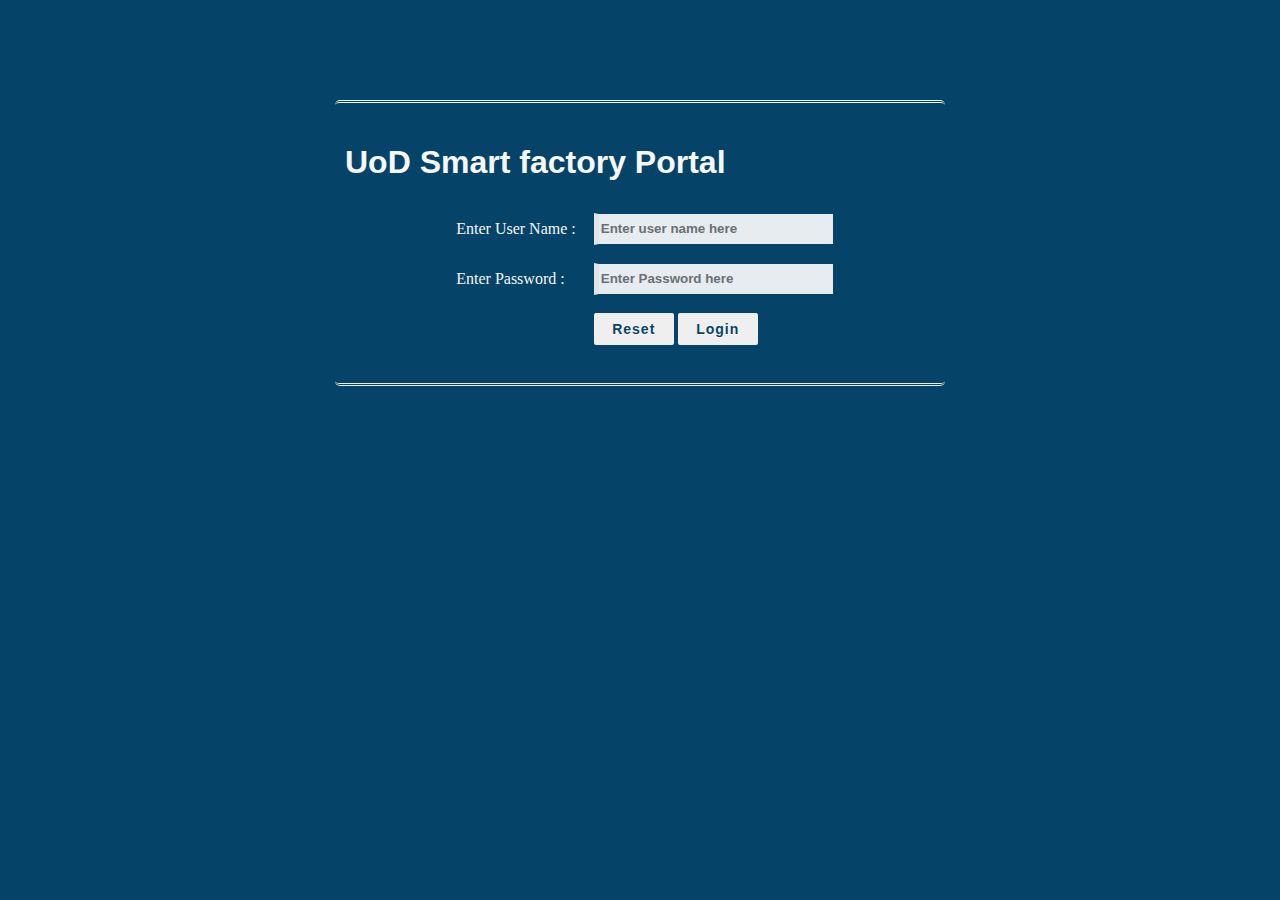
<file: index.html>
<!DOCTYPE html>
<html>

<head>
    <title>Welcome To Login Form</title>
    <link rel="stylesheet" href="index.css">
    <script>
    </script>
</head>

<body>
    <!-- Main div code -->
    <div id="main">
        <div class="h-tag">
            <h1>UoD Smart factory Portal</h1>
        </div>
        <!-- Login box -->
        <div class="login">
            <table cellspacing="2" align="center" cellpadding="8" border="0">
                <tr>
                    <td>Enter User Name :</td>
                    <td><input type="text" placeholder="Enter user name here" id="email" class="tb" /></td>
                </tr>
                <tr>
                    <td>Enter Password :</td>
                    <td><input type="password" placeholder="Enter Password here" id="pwd1" class="tb" /></td>
                </tr>
                <tr>
                    <td></td>
                    <td>
                        <input type="submit" value="Reset" onclick="clearFunc()" class="btn" />
                        <input type="submit" value="Login" class="btn" onClick="login()" /></td>
                </tr>
            </table>
        </div>
        <!-- login box div ending here.. -->
    </div>
    <!-- Main div ending here... -->

    <script src="index.js"></script>

</body>

</html>
</file>
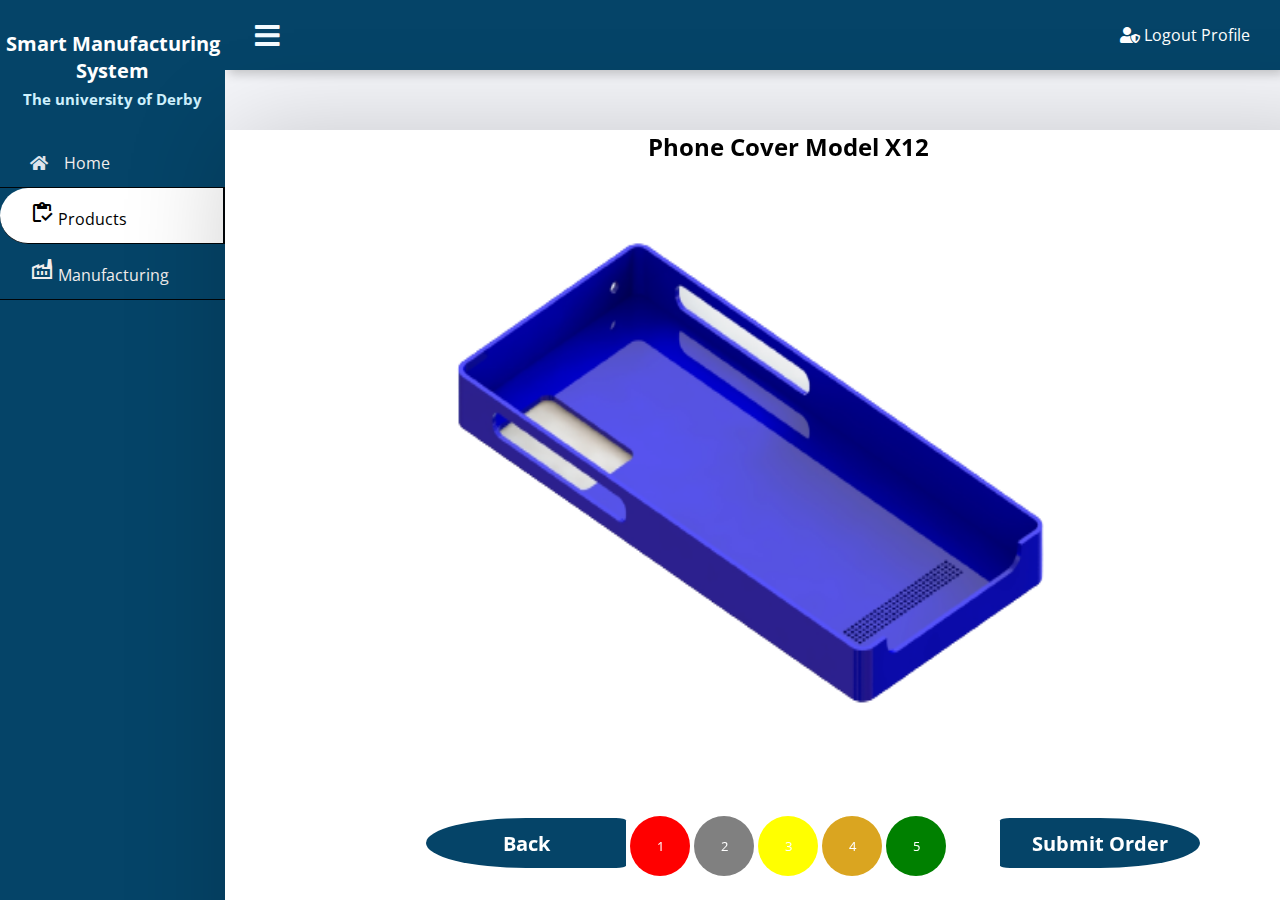
<file: color-customize.html>
<!DOCTYPE html>
<html lang="en">

<head>
    <link rel="stylesheet" href="https://use.fontawesome.com/releases/v5.8.1/css/all.css">
    <meta charset="UTF-8">
    <meta http-equiv="X-UA-Compatible" content="IE=edge">
    <meta name="viewport" content="width=device-width, initial-scale=1.0">
    <title>Smart Management Portal</title>
    <link rel="stylesheet" href="styles.css">
    <link rel="stylesheet" href="home.css">
    <link rel="stylesheet" href="color-customize.css">
    <link rel="stylesheet" href="product.css">
    <link rel="stylesheet" href="https://fonts.googleapis.com/css2?family=Material+Symbols+Outlined:opsz,wght,FILL,GRAD@20..48,100..700,0..1,-50..200" />
    <!-- <link href="https://cdn.jsdelivr.net/npm/bootstrap@5.2.3/dist/css/bootstrap.min.css" rel="stylesheet" integrity="sha384-rbsA2VBKQhggwzxH7pPCaAqO46MgnOM80zW1RWuH61DGLwZJEdK2Kadq2F9CUG65" crossorigin="anonymous">
    <script src="https://cdn.jsdelivr.net/npm/bootstrap@5.2.3/dist/js/bootstrap.bundle.min.js" integrity="sha384-kenU1KFdBIe4zVF0s0G1M5b4hcpxyD9F7jL+jjXkk+Q2h455rYXK/7HAuoJl+0I4" crossorigin="anonymous"></script> -->

    <style>

    </style>
</head>

<body>


    <!-- <nav class="sb-topnav navbar navbar-expand navbar-dark bg-dark"> -->

    <div class="wrapper">
        <div class="section">
            <div class="top_navbar">
                <div class="hamburger">
                    <a href="#">
                        <i class="fas fa-bars"></i>
                    </a>
                </div>
                <div class="logout-profile">
                    <li>
                        <a href="index.html">
                            <span class="icon"><i class="fas fa-user-shield"></i></span>
                            <span class="item">Logout</span>
                        </a>
                        <a href="#">
                            <span class="item">Profile</span>
                        </a>

                    </li>
                </div>
            </div>
        </div>
        </nav>





        <div class="sidebar">
            <div class="profile">
                <!-- <img src="fff.png" alt="profile_picture"> -->
                <h3>Smart <span>Manufacturing</span> System</h3>
                <h2>
                    <p>The university of Derby</p>
                </h2>
            </div>
            <div>

                <ul>

                    <li>
                        <a href="home.html">
                            <span class="icon"><i class="fas fa-home"></i></span>
                            <span class="item">Home</span>
                        </a>
                    </li>

                    <li>
                        <a href="#" class="active">
                            <span class="material-symbols-outlined">
                                inventory
                                </span>
                            <span class="item">Products</span>
                        </a>
                    </li>
                    <li>
                        <a href="manufacturing.html">
                            <span class="material-symbols-outlined">
                                factory
                                </span>
                            <span class="item">Manufacturing</span>
                        </a>
                    </li>


                </ul>
            </div>

        </div>

        <div class="info-main1">


            <h2>Phone Cover Model X12</h2>
            <div>
                <img id="pic" src="src/blue.png" width="500px">
            </div>

            <div>
                <button class="conti-btn2"><a class="a-btn2" href="Order-product.html">Back</a></button>
                <button class="red" onclick="Change1()">1</button>
                <button class="grey" onclick="Change2()">2</button>
                <button class="yellow" onclick="Change3()">3</button>
                <button class="gold" onclick="Change4()">4</button>
                <button class="green" onclick="Change5()">5</button>
                <!-- <button class="Select"> <a href="thank you for ordering">Submit order</a>
                    </button> -->
                <button class="conti-btn"><a class="a-btn" href="thank you for ordering">Submit Order</a></button>
            </div>





        </div>




        <script>
            var hamburger = document.querySelector(".hamburger");
            hamburger.addEventListener("click", function() {
                document.querySelector("body").classList.toggle("active");
            })


            function Change1() {

                document.getElementById("pic").src = "src/red.png";

            }

            function Change2() {

                document.getElementById("pic").src = "src/grey.png";

            }

            function Change3() {

                document.getElementById("pic").src = "src/yellow.png";

            }

            function Change4() {

                document.getElementById("pic").src = "src/gold.png";

            }

            function Change5() {

                document.getElementById("pic").src = "src/green.png";

            }
        </script>



</body>

</html>
</file>
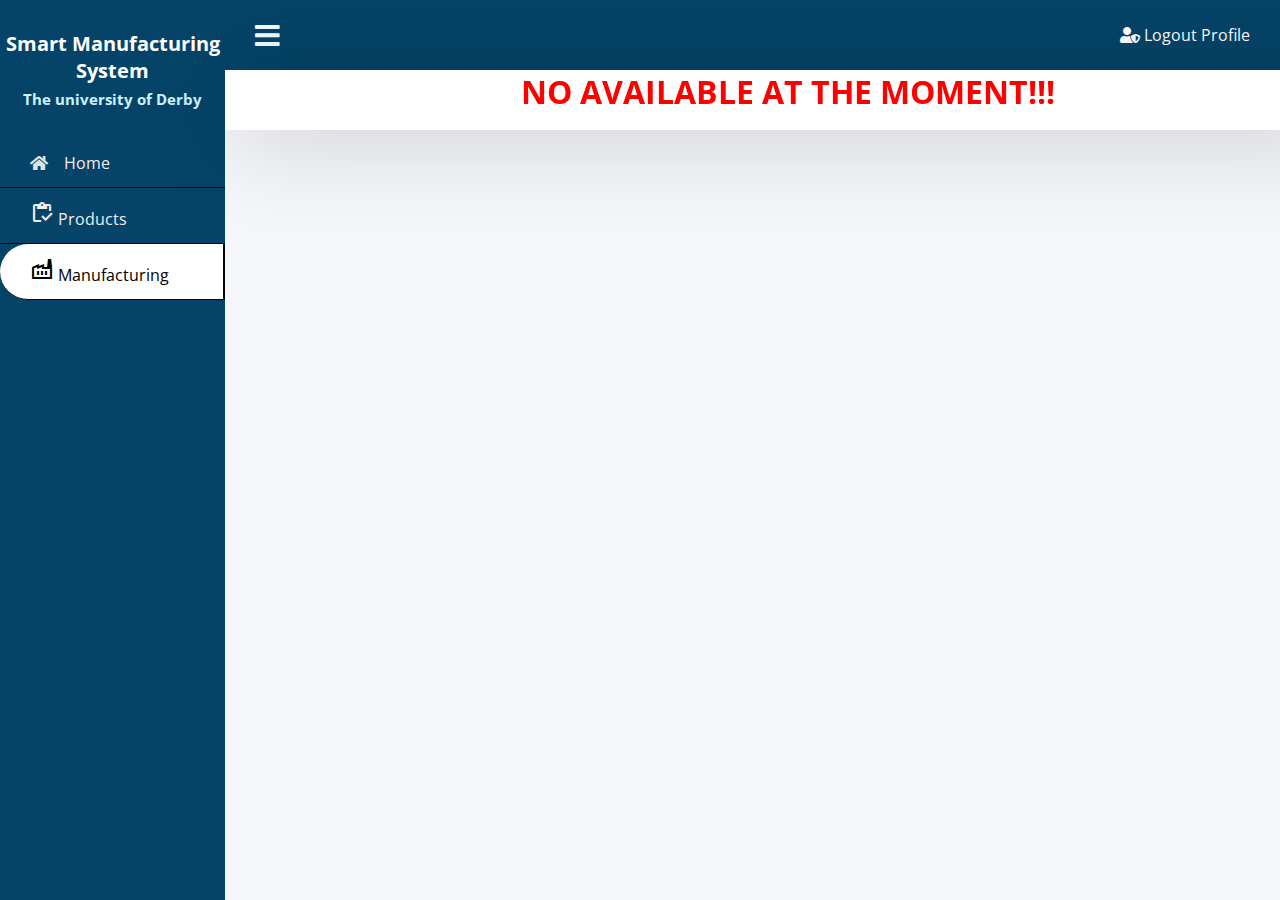
<file: manufacturing.html>
<!DOCTYPE html>
<html lang="en">

<head>
    <link rel="stylesheet" href="https://use.fontawesome.com/releases/v5.8.1/css/all.css">
    <meta charset="UTF-8">
    <meta http-equiv="X-UA-Compatible" content="IE=edge">
    <meta name="viewport" content="width=device-width, initial-scale=1.0">
    <title>Manufacturing</title>
    <link rel="stylesheet" href="styles.css">
    <link rel="stylesheet" href="product.css">
    <link rel="stylesheet" href="home.css">
    <link rel="stylesheet" href="https://fonts.googleapis.com/css2?family=Material+Symbols+Outlined:opsz,wght,FILL,GRAD@20..48,100..700,0..1,-50..200" />
    <!-- <link href="https://cdn.jsdelivr.net/npm/bootstrap@5.2.3/dist/css/bootstrap.min.css" rel="stylesheet" integrity="sha384-rbsA2VBKQhggwzxH7pPCaAqO46MgnOM80zW1RWuH61DGLwZJEdK2Kadq2F9CUG65" crossorigin="anonymous">
    <script src="https://cdn.jsdelivr.net/npm/bootstrap@5.2.3/dist/js/bootstrap.bundle.min.js" integrity="sha384-kenU1KFdBIe4zVF0s0G1M5b4hcpxyD9F7jL+jjXkk+Q2h455rYXK/7HAuoJl+0I4" crossorigin="anonymous"></script> -->

    <style>

    </style>
</head>

<body>


    <!-- <nav class="sb-topnav navbar navbar-expand navbar-dark bg-dark"> -->

    <div class="wrapper">
        <div class="section">
            <div class="top_navbar">
                <div class="hamburger">
                    <a href="#">
                        <i class="fas fa-bars"></i>
                    </a>
                </div>
                <div class="logout-profile">
                    <li>
                        <a href="index.html">
                            <span class="icon"><i class="fas fa-user-shield"></i></span>
                            <span class="item">Logout</span>
                        </a>
                        <a href="#">
                            <span class="item">Profile</span>
                        </a>

                    </li>
                </div>
            </div>
        </div>
        </nav>

        <!-- <div class="menu">
            <div class="logo">
                Coding Market
            </div>
            <div class="right_menu">
                <ul>
                    <li><i class="fas fa-user"></i>
                        <div class="profile_dd">
                            <div class="dd_item">Profile</div>
                            <div class="dd_item">Change Password</div>
                            <div class="dd_item">Logout</div>
                        </div>
                    </li>
                </ul>
            </div>
        </div>  -->





        <div class="sidebar">
            <div class="profile">
                <!-- <img src="fff.png" alt="profile_picture"> -->
                <h3>Smart <span>Manufacturing</span> System</h3>
                <h2>
                    <p>The university of Derby</p>
                </h2>
            </div>
            <div>

                <ul>

                    <li>
                        <a href="home.html">
                            <span class="icon"><i class="fas fa-home"></i></span>
                            <span class="item">Home</span>
                        </a>
                    </li>

                    <li>
                        <a href="product.html">
                            <span class="material-symbols-outlined">
                                inventory
                                </span>
                            <span class="item">Products</span>
                        </a>
                    </li>
                    <li>
                        <a href="#" class="active">
                            <span class="material-symbols-outlined">
                                factory
                                </span>
                            <span class="item">Manufacturing</span>
                        </a>
                    </li>


                </ul>
            </div>
            <footer>
                copyright @ UoD_2022.
            </footer>

        </div>
        <footer>
            copyright @ UoD_2022.
        </footer>

    </div>

    <div class="info">
        <div class="info-nav">

            <h1 class="wd">NO AVAILABLE AT THE MOMENT!!!</h1>


        </div>




    </div>



    </div>
    <script>
        var hamburger = document.querySelector(".hamburger");
        hamburger.addEventListener("click", function() {
            document.querySelector("body").classList.toggle("active");
        })
    </script>
</body>

</html>
</file>
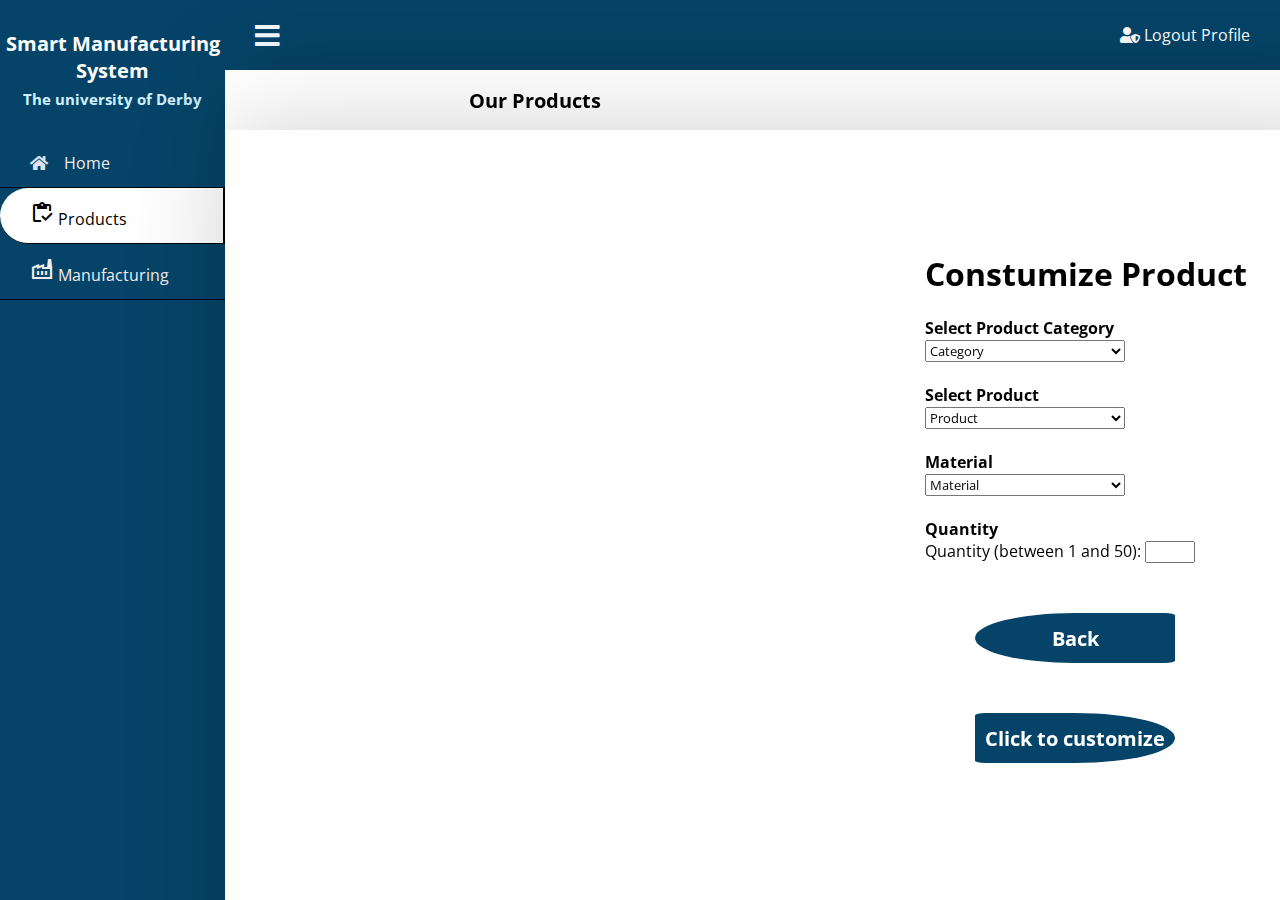
<file: Order-product.html>
<!DOCTYPE html>
<html lang="en">

<head>
    <link rel="stylesheet" href="https://use.fontawesome.com/releases/v5.8.1/css/all.css">
    <meta charset="UTF-8">
    <meta http-equiv="X-UA-Compatible" content="IE=edge">
    <meta name="viewport" content="width=device-width, initial-scale=1.0">
    <title>Smart Management Portal</title>
    <link rel="stylesheet" href="styles.css">
    <link rel="stylesheet" href="home.css">
    <link rel="stylesheet" href="product.css">
    <link rel="stylesheet" href="https://fonts.googleapis.com/css2?family=Material+Symbols+Outlined:opsz,wght,FILL,GRAD@20..48,100..700,0..1,-50..200" />
    <!-- <link href="https://cdn.jsdelivr.net/npm/bootstrap@5.2.3/dist/css/bootstrap.min.css" rel="stylesheet" integrity="sha384-rbsA2VBKQhggwzxH7pPCaAqO46MgnOM80zW1RWuH61DGLwZJEdK2Kadq2F9CUG65" crossorigin="anonymous">
    <script src="https://cdn.jsdelivr.net/npm/bootstrap@5.2.3/dist/js/bootstrap.bundle.min.js" integrity="sha384-kenU1KFdBIe4zVF0s0G1M5b4hcpxyD9F7jL+jjXkk+Q2h455rYXK/7HAuoJl+0I4" crossorigin="anonymous"></script> -->

    <style>

    </style>
</head>

<body>


    <!-- <nav class="sb-topnav navbar navbar-expand navbar-dark bg-dark"> -->

    <div class="wrapper">
        <div class="section">
            <div class="top_navbar">
                <div class="hamburger">
                    <a href="#">
                        <i class="fas fa-bars"></i>
                    </a>
                </div>
                <div class="logout-profile">
                    <li>
                        <a href="index.html">
                            <span class="icon"><i class="fas fa-user-shield"></i></span>
                            <span class="item">Logout</span>
                        </a>
                        <a href="#">
                            <span class="item">Profile</span>
                        </a>

                    </li>
                </div>
            </div>
        </div>
        </nav>






        <div class="sidebar">
            <div class="profile">
                <!-- <img src="fff.png" alt="profile_picture"> -->
                <h3>Smart <span>Manufacturing</span> System</h3>
                <h2>
                    <p>The university of Derby</p>
                </h2>
            </div>
            <div>

                <ul>

                    <li>
                        <a href="home.html">
                            <span class="icon"><i class="fas fa-home"></i></span>
                            <span class="item">Home</span>
                        </a>
                    </li>

                    <li>
                        <a href="#" class="active">
                            <span class="material-symbols-outlined">
                                inventory
                                </span>
                            <span class="item">Products</span>
                        </a>
                    </li>
                    <li>
                        <a href="manufacturing.html">
                            <span class="material-symbols-outlined">
                                factory
                                </span>
                            <span class="item">Manufacturing</span>
                        </a>
                    </li>


                </ul>
            </div>

        </div>

        <div class="info">
            <div class="info-nav">
                <button class="active"><a href="Ourproduct.html">Our Products</a></button>
                <button><a href="Order-product.html">Place Order</a></button>
            </div>
        </div>


        <div class="info-main1">
            <div class="form1">

                <br>
                <h1>Constumize Product</h1>
                <br>
                <div class="color">

                    <h4>Select Product Category</h4>

                    <select name="products" id="dropdown">
                <option value="selection">Category</option>
                <option value="bag">Parts</option>
                <option value="bag">Assembling</option>
          
            </select>
                    <br>
                    <br>

                    <h4>Select Product</h4>

                    <select name="products" id="dropdown">
                <option value="selection">Product</option>
                <option value="bag">Mobile back cover</option>
                <option value="bag">Mobile fron cover</option>
                <option value="bag">Main cover</option> 
            </select>

                    <br>
                    <br>
                    <h4>Material</h4>

                    <select name="products" id="dropdown">
                <option value="selection">Material</option>
                <option value="bag">PLA</option>
                <option value="bag">HDPE</option>
                <option value="bag">Metals</option> 
            </select>

                    <br>
                    <br>

                    <h4>Quantity</h4>

                    <form action="/action_page.php">
                        <label for="quantity">Quantity (between 1 and 50):</label>
                        <input type="number" id="quantity" name="quantity" min="1" max="50">

                    </form>
                    <button class="conti-btn2"><a class="a-btn2" href="Ourproduct.html">Back</a></button>
                    <button class="conti-btn"><a class="a-btn" href="color-customize.html">Click to customize</a></button>


                </div>

            </div>




            <script>
                var hamburger = document.querySelector(".hamburger");
                hamburger.addEventListener("click", function() {
                    document.querySelector("body").classList.toggle("active");
                })
            </script>
</body>

</html>
</file>
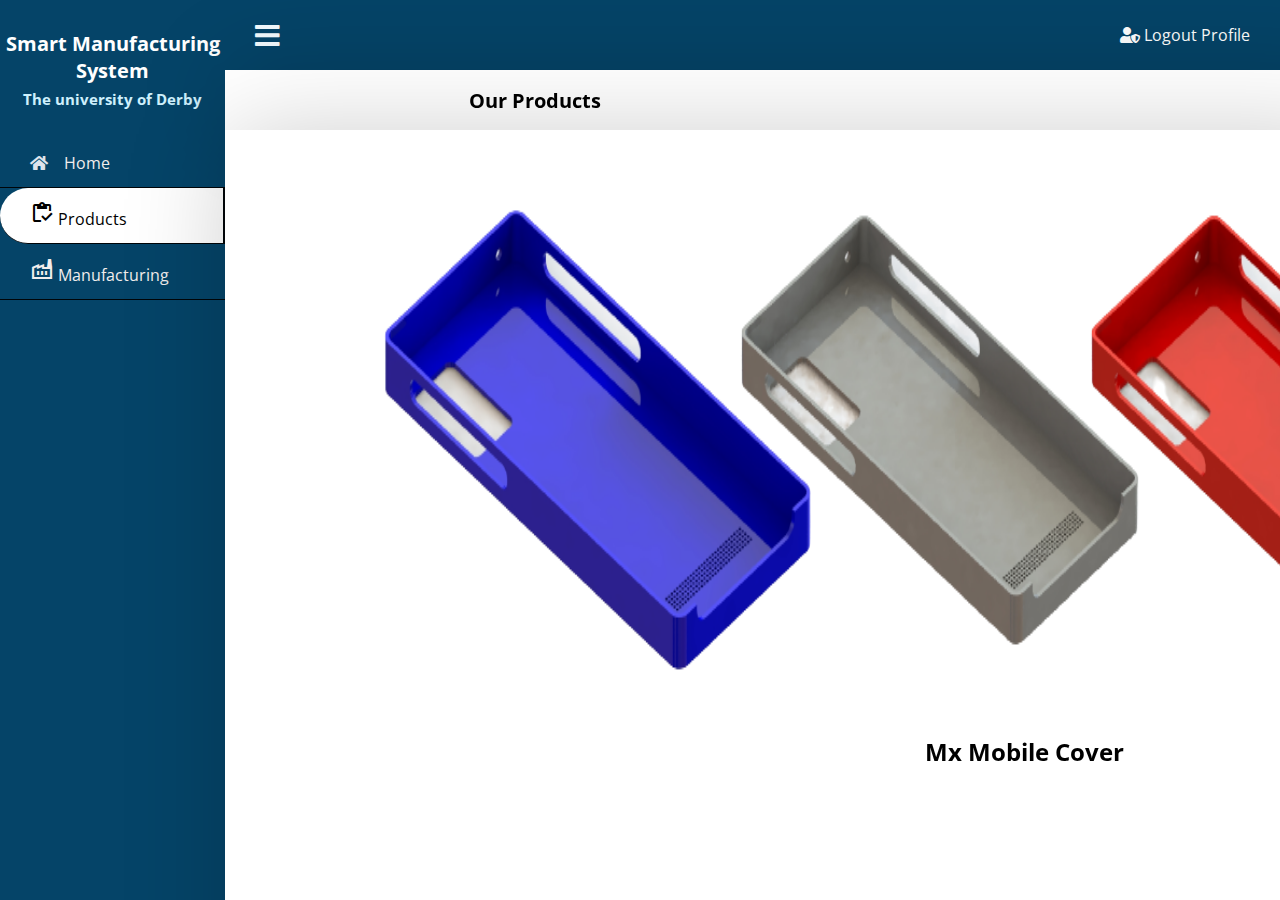
<file: Ourproduct.html>
<!DOCTYPE html>
<html lang="en">

<head>
    <link rel="stylesheet" href="https://use.fontawesome.com/releases/v5.8.1/css/all.css">
    <meta charset="UTF-8">
    <meta http-equiv="X-UA-Compatible" content="IE=edge">
    <meta name="viewport" content="width=device-width, initial-scale=1.0">
    <title>Smart Management Portal</title>
    <link rel="stylesheet" href="styles.css">
    <link rel="stylesheet" href="home.css">
    <link rel="stylesheet" href="ourproducts.css">
    <link rel="stylesheet" href="product.css">
    <link rel="stylesheet" href="https://fonts.googleapis.com/css2?family=Material+Symbols+Outlined:opsz,wght,FILL,GRAD@20..48,100..700,0..1,-50..200" />
    <!-- <link href="https://cdn.jsdelivr.net/npm/bootstrap@5.2.3/dist/css/bootstrap.min.css" rel="stylesheet" integrity="sha384-rbsA2VBKQhggwzxH7pPCaAqO46MgnOM80zW1RWuH61DGLwZJEdK2Kadq2F9CUG65" crossorigin="anonymous">
    <script src="https://cdn.jsdelivr.net/npm/bootstrap@5.2.3/dist/js/bootstrap.bundle.min.js" integrity="sha384-kenU1KFdBIe4zVF0s0G1M5b4hcpxyD9F7jL+jjXkk+Q2h455rYXK/7HAuoJl+0I4" crossorigin="anonymous"></script> -->

    <style>

    </style>
</head>

<body>


    <!-- <nav class="sb-topnav navbar navbar-expand navbar-dark bg-dark"> -->

    <div class="wrapper">
        <div class="section">
            <div class="top_navbar">
                <div class="hamburger">
                    <a href="#">
                        <i class="fas fa-bars"></i>
                    </a>
                </div>
                <div class="logout-profile">
                    <li>
                        <a href="index.html">
                            <span class="icon"><i class="fas fa-user-shield"></i></span>
                            <span class="item">Logout</span>
                        </a>
                        <a href="#">
                            <span class="item">Profile</span>
                        </a>

                    </li>
                </div>
            </div>
        </div>
        </nav>






        <div class="sidebar">
            <div class="profile">
                <!-- <img src="fff.png" alt="profile_picture"> -->
                <h3>Smart <span>Manufacturing</span> System</h3>
                <h2>
                    <p>The university of Derby</p>
                </h2>
            </div>
            <div>

                <ul>

                    <li>
                        <a href="home.html">
                            <span class="icon"><i class="fas fa-home"></i></span>
                            <span class="item">Home</span>
                        </a>
                    </li>

                    <li>
                        <a href="#" class="active">
                            <span class="material-symbols-outlined">
                                inventory
                                </span>
                            <span class="item">Products</span>
                        </a>
                    </li>
                    <li>
                        <a href="manufacturing.html">
                            <span class="material-symbols-outlined">
                                factory
                                </span>
                            <span class="item">Manufacturing</span>
                        </a>
                    </li>


                </ul>
            </div>

        </div>

        <div class="info">
            <div class="info-nav">
                <button class="active"><a href="">Our Products</a></button>
                <button><a href="Order-product.html">Place Order</a></button>
            </div>
        </div>


        <div class="info-main1">
            <div class="product-pics">
                <div class="ab">
                    <img src="src/blue.png" alt="">

                </div>
                <div class="ab">
                    <img src="src/grey.png" alt="">

                </div>
                <div class="ab">
                    <img src="src/red.png" alt="">
                    <h2>Mx Mobile Cover</h2>
                </div>

                <br>
                <br>


                <button class="conti-btn"><a class="a-btn" href="Order-product.html">Click to Order</a></button>


            </div>


        </div>




        <script>
            var hamburger = document.querySelector(".hamburger");
            hamburger.addEventListener("click", function() {
                document.querySelector("body").classList.toggle("active");
            })
        </script>
</body>

</html>
</file>
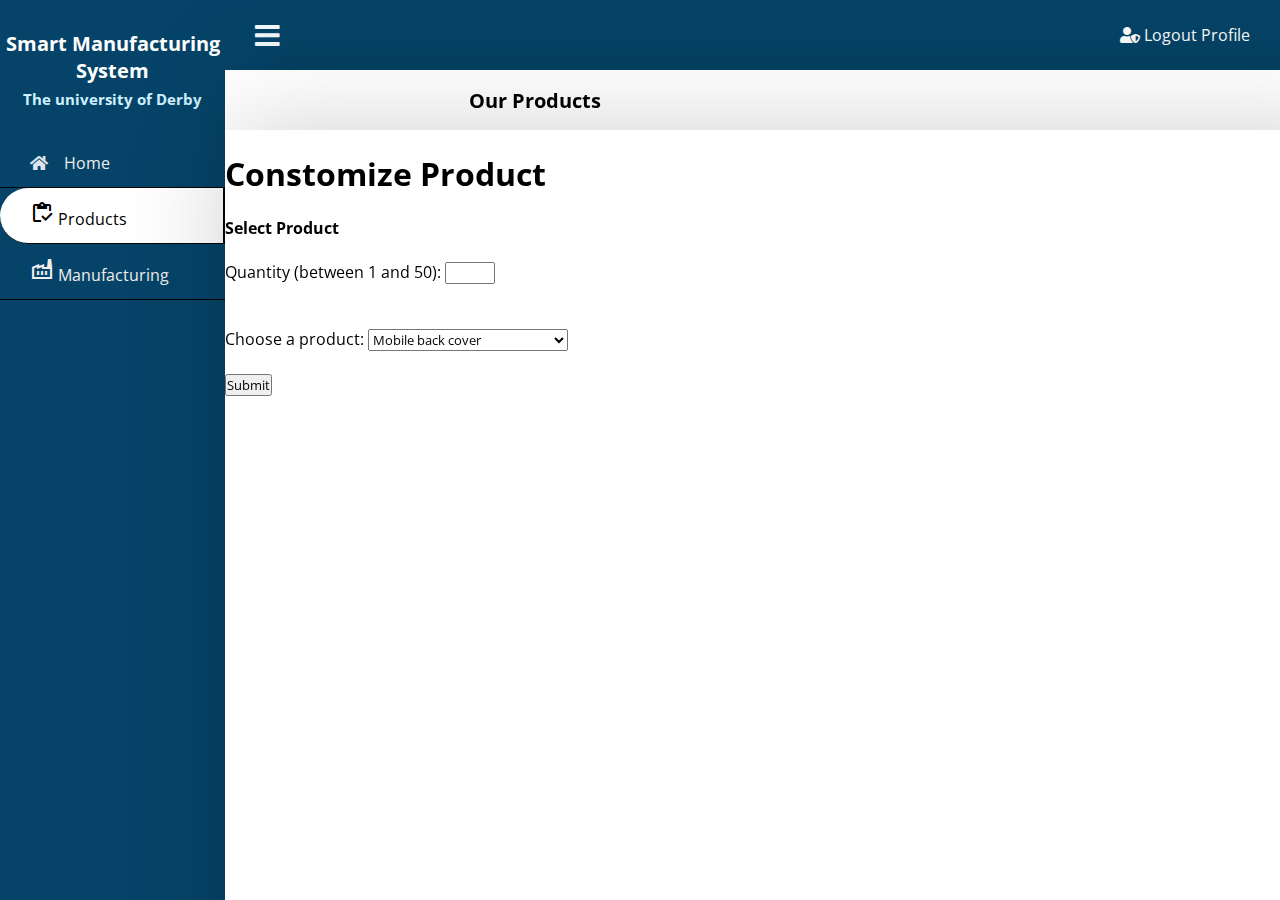
<file: product-spec.html>
<!DOCTYPE html>
<html lang="en">

<head>
    <link rel="stylesheet" href="https://use.fontawesome.com/releases/v5.8.1/css/all.css">
    <meta charset="UTF-8">
    <meta http-equiv="X-UA-Compatible" content="IE=edge">
    <meta name="viewport" content="width=device-width, initial-scale=1.0">
    <title>Smart Management Portal</title>
    <link rel="stylesheet" href="styles.css">
    <link rel="stylesheet" href="home.css">
    <link rel="stylesheet" href="product.css">
    <link rel="stylesheet" href="https://fonts.googleapis.com/css2?family=Material+Symbols+Outlined:opsz,wght,FILL,GRAD@20..48,100..700,0..1,-50..200" />
    <!-- <link href="https://cdn.jsdelivr.net/npm/bootstrap@5.2.3/dist/css/bootstrap.min.css" rel="stylesheet" integrity="sha384-rbsA2VBKQhggwzxH7pPCaAqO46MgnOM80zW1RWuH61DGLwZJEdK2Kadq2F9CUG65" crossorigin="anonymous">
    <script src="https://cdn.jsdelivr.net/npm/bootstrap@5.2.3/dist/js/bootstrap.bundle.min.js" integrity="sha384-kenU1KFdBIe4zVF0s0G1M5b4hcpxyD9F7jL+jjXkk+Q2h455rYXK/7HAuoJl+0I4" crossorigin="anonymous"></script> -->

    <style>

    </style>
</head>

<body>


    <!-- <nav class="sb-topnav navbar navbar-expand navbar-dark bg-dark"> -->

    <div class="wrapper">
        <div class="section">
            <div class="top_navbar">
                <div class="hamburger">
                    <a href="#">
                        <i class="fas fa-bars"></i>
                    </a>
                </div>
                <div class="logout-profile">
                    <li>
                        <a href="index.html">
                            <span class="icon"><i class="fas fa-user-shield"></i></span>
                            <span class="item">Logout</span>
                        </a>
                        <a href="#">
                            <span class="item">Profile</span>
                        </a>

                    </li>
                </div>
            </div>
        </div>
        </nav>






        <div class="sidebar">
            <div class="profile">
                <!-- <img src="fff.png" alt="profile_picture"> -->
                <h3>Smart <span>Manufacturing</span> System</h3>
                <h2>
                    <p>The university of Derby</p>
                </h2>
            </div>
            <div>

                <ul>

                    <li>
                        <a href="home.html">
                            <span class="icon"><i class="fas fa-home"></i></span>
                            <span class="item">Home</span>
                        </a>
                    </li>

                    <li>
                        <a href="#" class="active">
                            <span class="material-symbols-outlined">
                                inventory
                                </span>
                            <span class="item">Products</span>
                        </a>
                    </li>
                    <li>
                        <a href="manufacturing.html">
                            <span class="material-symbols-outlined">
                                factory
                                </span>
                            <span class="item">Manufacturing</span>
                        </a>
                    </li>


                </ul>
            </div>

        </div>

        <div class="info">
            <div class="info-nav">
                <button class="active"><a href="Ourproduct.html">Our Products</a></button>
                <button><a href="Order-product.html">Place Order</a></button>
            </div>
        </div>


        <div class="info-main1">
            <br>
            <h1>Constomize Product</h1>
            <br>
            <div class="color">
                <h4>Select Product</h4>
                <br>
                <form action="/action_page.php">
                    <label for="quantity">Quantity (between 1 and 50):</label>
                    <input type="number" id="quantity" name="quantity" min="1" max="50">

                </form>
                <br>
                <br>

                <form action="/action_page.php">
                    <label for="Product">Choose a product:</label>
                    <select id="product-avail" name="products">
                      <option value="mbc">Mobile back cover</option>
                      <option value="MFC">Mobile fron cover</option>
                      <option value="MC">Main cover</option>
                    </select>
                    <br>
                    <br>

                    <input type="submit" value="Submit">

                </form>



                <br>
            </div>
            <br>

        </div>




        <script>
            var hamburger = document.querySelector(".hamburger");
            hamburger.addEventListener("click", function() {
                document.querySelector("body").classList.toggle("active");
            })
        </script>
</body>

</html>
</file>
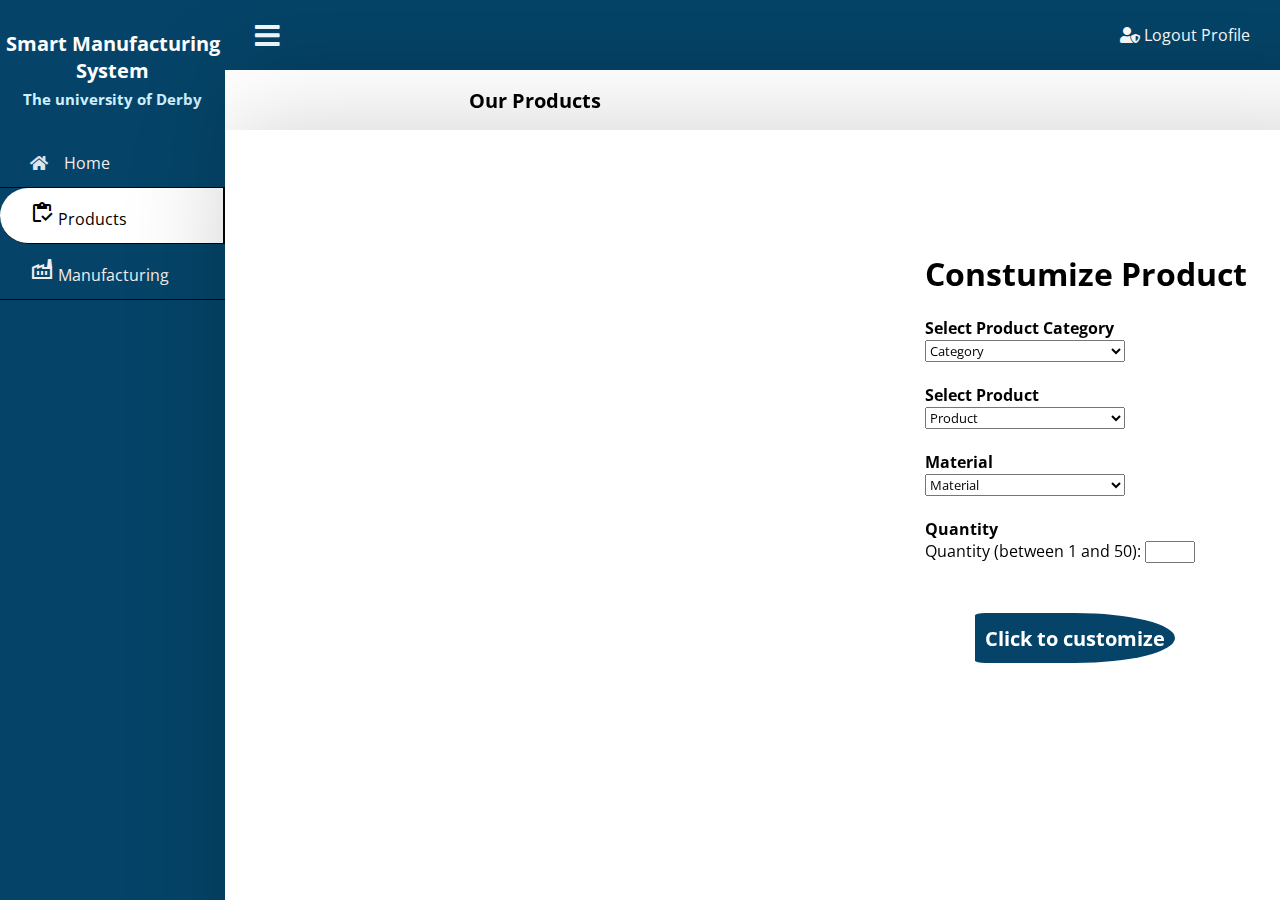
<file: product.html>
<!DOCTYPE html>
<html lang="en">

<head>
    <link rel="stylesheet" href="https://use.fontawesome.com/releases/v5.8.1/css/all.css">
    <meta charset="UTF-8">
    <meta http-equiv="X-UA-Compatible" content="IE=edge">
    <meta name="viewport" content="width=device-width, initial-scale=1.0">
    <title>Smart Management Portal</title>
    <link rel="stylesheet" href="styles.css">
    <link rel="stylesheet" href="home.css">
    <link rel="stylesheet" href="product.css">
    <link rel="stylesheet" href="https://fonts.googleapis.com/css2?family=Material+Symbols+Outlined:opsz,wght,FILL,GRAD@20..48,100..700,0..1,-50..200" />
    <!-- <link href="https://cdn.jsdelivr.net/npm/bootstrap@5.2.3/dist/css/bootstrap.min.css" rel="stylesheet" integrity="sha384-rbsA2VBKQhggwzxH7pPCaAqO46MgnOM80zW1RWuH61DGLwZJEdK2Kadq2F9CUG65" crossorigin="anonymous">
    <script src="https://cdn.jsdelivr.net/npm/bootstrap@5.2.3/dist/js/bootstrap.bundle.min.js" integrity="sha384-kenU1KFdBIe4zVF0s0G1M5b4hcpxyD9F7jL+jjXkk+Q2h455rYXK/7HAuoJl+0I4" crossorigin="anonymous"></script> -->

    <style>

    </style>
</head>

<body>


    <!-- <nav class="sb-topnav navbar navbar-expand navbar-dark bg-dark"> -->

    <div class="wrapper">
        <div class="section">
            <div class="top_navbar">
                <div class="hamburger">
                    <a href="#">
                        <i class="fas fa-bars"></i>
                    </a>
                </div>
                <div class="logout-profile">
                    <li>
                        <a href="index.html">
                            <span class="icon"><i class="fas fa-user-shield"></i></span>
                            <span class="item">Logout</span>
                        </a>
                        <a href="#">
                            <span class="item">Profile</span>
                        </a>

                    </li>
                </div>
            </div>
        </div>
        </nav>






        <div class="sidebar">
            <div class="profile">
                <!-- <img src="fff.png" alt="profile_picture"> -->
                <h3>Smart <span>Manufacturing</span> System</h3>
                <h2>
                    <p>The university of Derby</p>
                </h2>
            </div>
            <div>

                <ul>

                    <li>
                        <a href="home.html">
                            <span class="icon"><i class="fas fa-home"></i></span>
                            <span class="item">Home</span>
                        </a>
                    </li>

                    <li>
                        <a href="#" class="active">
                            <span class="material-symbols-outlined">
                                inventory
                                </span>
                            <span class="item">Products</span>
                        </a>
                    </li>
                    <li>
                        <a href="manufacturing.html">
                            <span class="material-symbols-outlined">
                                factory
                                </span>
                            <span class="item">Manufacturing</span>
                        </a>
                    </li>


                </ul>
            </div>
            <footer>
                copyright @ UoD_2022.
            </footer>

        </div>

        <div class="info">
            <div class="info-nav">
                <button class="active"><a href="Ourproduct.html">Our Products</a></button>
                <button><a href="Order-product.html">Place Order</a></button>
            </div>
        </div>


        <div class="info-main1">
            <div class="form1">

                <br>
                <h1>Constumize Product</h1>
                <br>
                <div class="color">

                    <h4>Select Product Category</h4>

                    <select name="products" id="dropdown">
                <option value="selection">Category</option>
                <option value="bag">Parts</option>
                <option value="bag">Assembling</option>
          
            </select>
                    <br>
                    <br>

                    <h4>Select Product</h4>

                    <select name="products" id="dropdown">
                <option value="selection">Product</option>
                <option value="bag">Mobile back cover</option>
                <option value="bag">Mobile fron cover</option>
                <option value="bag">Main cover</option> 
            </select>

                    <br>
                    <br>
                    <h4>Material</h4>

                    <select name="products" id="dropdown">
                <option value="selection">Material</option>
                <option value="bag">PLA</option>
                <option value="bag">HDPE</option>
                <option value="bag">Metals</option> 
            </select>

                    <br>
                    <br>

                    <h4>Quantity</h4>

                    <form action="/action_page.php">
                        <label for="quantity">Quantity (between 1 and 50):</label>
                        <input type="number" id="quantity" name="quantity" min="1" max="50">

                    </form>

                    <button class="conti-btn"><a class="a-btn" href="color-customize.html">Click to customize</a></button>

                </div>

            </div>




            <script>
                var hamburger = document.querySelector(".hamburger");
                hamburger.addEventListener("click", function() {
                    document.querySelector("body").classList.toggle("active");
                })
            </script>
</body>

</html>
</file>
<file: index.css>
body {
    margin: 0px;
    background-color: rgb(5, 68, 104);
    color: #f7f7f7;
    font-family: Arial, Helvetica, sans-serif;
}

#main {
    width: 600px;
    height: 260px;
    margin-left: auto;
    margin-right: auto;
    border-radius: 5px;
    padding-left: 10px;
    margin-top: 100px;
    border-top: 3px double #f1f1f1;
    border-bottom: 3px double #f1f1f1;
    padding-top: 20px;
}

#main table {
    font-family: "Comic Sans MS", cursive;
}


/* css code for textbox */

#main .tb {
    height: 28px;
    width: 230px;
    border: 1px solid rgb(5, 68, 104);
    color: rgb(5, 68, 104);
    font-weight: bold;
    border-left: 5px solid #f7f7f7;
    opacity: 0.9;
}


/* css code for button*/

#main .btn {
    width: 80px;
    height: 32px;
    outline: none;
    font-weight: bold;
    border: 0px solid rgb(5, 68, 104);
    text-shadow: 0px 0.5px 0.5px #fff;
    border-radius: 2px;
    font-weight: 600;
    color: rgb(5, 68, 104);
    letter-spacing: 1px;
    font-size: 14px;
    -webkit-transition: 1s;
    -moz-transition: 1s;
    transition: 1s;
}

#main .btn:hover {
    background-color: rgb(5, 68, 104);
    outline: none;
    border-radius: 2px;
    color: #f1f1f1;
    border: 1px solid #f1f1f1;
}
</file>
<file: styles.css>
@import url('https://fonts.googleapis.com/css2?family=Open+Sans&display=swap');
* {
    list-style: none;
    text-decoration: none;
    margin: 0;
    padding: 0;
    box-sizing: border-box;
    font-family: 'Open Sans', sans-serif;
}

body {
    background: #f5f6fa;
}

.wrapper .sidebar {
    background: rgb(5, 68, 104);
    position: fixed;
    top: 0;
    left: 0;
    width: 225px;
    height: 100%;
    padding: 20px 0;
    transition: all 0.5s ease;
}

.logout-profile {
    display: flex;
    justify-content: space-between;
}

.wrapper .sidebar .profile {
    margin-bottom: 30px;
    text-align: center;
}

.wrapper .sidebar .profile img {
    display: block;
    width: 100px;
    height: 100px;
    /* border-radius: 50%; */
    margin: 0 auto;
}

.wrapper .sidebar .profile h3 {
    color: #ffffff;
    margin: 10px 0 5px;
    font-size: 20px;
}

.wrapper .sidebar .profile p {
    color: rgb(206, 240, 253);
    font-size: 15px;
}

.wrapper .sidebar ul li a {
    display: block;
    padding: 13px 30px;
    border-bottom: 1px solid rgb(0, 5, 8);
    color: rgb(241, 237, 237);
    font-size: 16px;
    position: relative;
}

.wrapper .sidebar ul li a .icon {
    color: #dee4ec;
    width: 30px;
    display: inline-block;
}

.wrapper .sidebar ul li a:hover,
.wrapper .sidebar ul li a.active {
    color: black;
    background: white;
    border-right: 2px solid rgb(0, 5, 8);
    border-radius: 30px 0px 0px 30px;
}

.wrapper .sidebar ul li a:hover .icon,
.wrapper .sidebar ul li a.active .icon {
    color: black;
}

.wrapper .sidebar ul li a:hover:before,
.wrapper .sidebar ul li a.active:before {
    display: block;
}

.wrapper .section {
    width: calc(100% - 225px);
    margin-left: 225px;
    transition: all 0.5s ease;
}

.wrapper .section .top_navbar {
    background: rgb(5, 68, 104);
    height: 70px;
    display: flex;
    align-items: center;
    padding: 0 30px;
    box-shadow: 4px 4px 10px rgba(0, 0, 0, 0.2);
}

.wrapper .section .top_navbar .hamburger a {
    font-size: 28px;
    color: #f4fbff;
}

.wrapper .section .top_navbar {
    display: flex;
    justify-content: space-between;
}

.wrapper .section .top_navbar a {
    color: white;
}

.wrapper .section .top_navbar span {
    color: white;
    height: 50px;
    width: 50px;
}

.wrapper .section .top_navbar .hamburger a:hover {
    color: #a2ecff;
}

body.active .wrapper .sidebar {
    left: -225px;
}

body.active .wrapper .section {
    margin-left: 0;
    width: 100%;
}

.wrapper .main_content {
    box-sizing: border-box;
    width: 80%;
    margin-left: 225px;
    margin-right: 25px;
}

.wrapper .main_content .header {
    padding: 20px;
    background: #fff;
    color: rgb(5, 68, 104);
    border-bottom: 1px solid #e0e4e8;
}

.wrapper .main_content .info {
    margin: 20px;
    color: #717171;
    line-height: 25px;
}

.wrapper .main_content .info div {
    margin-bottom: 20px;
}

.info {
    display: flex;
    background: white;
    padding: 100px;
    position: fixed;
    top: 70px;
    left: 225px;
    width: 100%;
    height: 100%;
    padding: 20px 0;
}

.info-mains {
    margin-top: 100px;
    margin-left: 225px;
    margin-right: 100px;
}


/* .info-main1 {
    display: flex;
} */

img {
    height: 600px;
    width: 800px;
    margin-right: 1px;
}

.info-title {
    margin-left: 20px;
    margin-right: 200px;
}

.info-title h1 {
    color: rgb(0, 5, 8);
    font-size: 35px;
    font-weight: bolder;
}

.sub-info-bar {
    height: 50px;
    width: 100%;
    margin-left: 15%;
    background: #e10505;
    box-shadow: 4px 4px 10px rgba(0, 0, 0, 0.5);
}


/* .btn01 {
    height: 50px;
    width: 50px;
    background-color: brown;
    text-align: center;
} */

.welcome-page {
    display: flex;
    justify-content: space-between;
    margin: 20px;
    padding: 20px;
    height: 100px;
    width: 50px;
    color: rgb(5, 68, 104);
}

.video1 {}

.conti-btn {
    background-color: rgb(5, 68, 104);
    width: 200px;
    height: 50px;
    border: none;
    margin-left: 50px;
    margin-top: 50px;
    color: white;
    font-weight: bolder;
    font-size: 20px;
    border-radius: 5% 50% 50% 5%;
    box-shadow: #717171;
}

.conti-btn2 {
    background-color: rgb(5, 68, 104);
    width: 200px;
    height: 50px;
    border: none;
    margin-left: 50px;
    margin-top: 50px;
    color: white;
    font-weight: bolder;
    font-size: 20px;
    border-radius: 50% 5% 5% 50%;
    box-shadow: #717171;
}

.a-btn {
    color: white;
}

.a-btn2 {
    color: white;
}

footer {
    margin-top: 600px;
    margin-left: 20px;
    color: grey;
}

.wd {
    color: red;
    font-weight: bolder;
}
</file>
<file: home.css>
/* body {
    background-color: #9f9da7;
    font-size: 1.6rem;
    font-family: "Open Sans", sans-serif;
    color: #2b3e51;
}

h2 {
    font-weight: 300;
    text-align: center;
}

p {
    position: relative;
}

a,
a:link,
a:visited,
a:active {
    color: #3ca9e2;
    -webkit-transition: all 0.2s ease;
    transition: all 0.2s ease;
}

a:focus,
a:hover,
a:link:focus,
a:link:hover,
a:visited:focus,
a:visited:hover,
a:active:focus,
a:active:hover {
    color: #329dd5;
    -webkit-transition: all 0.2s ease;
    transition: all 0.2s ease;
}

#login-form-wrap {
    background-color: #fff;
    width: 35%;
    margin: 30px auto;
    text-align: center;
    padding: 20px 0 0 0;
    border-radius: 4px;
    box-shadow: 0px 30px 50px 0px rgba(0, 0, 0, 0.2);
}

#login-form {
    padding: 0 60px;
}

input {
    display: block;
    box-sizing: border-box;
    width: 100%;
    outline: none;
    height: 60px;
    line-height: 60px;
    border-radius: 4px;
}

input[type="text"],
input[type="email"] {
    width: 100%;
    padding: 0 0 0 10px;
    margin: 0;
    color: #8a8b8e;
    border: 1px solid #c2c0ca;
    font-style: normal;
    font-size: 16px;
    -webkit-appearance: none;
    -moz-appearance: none;
    appearance: none;
    position: relative;
    display: inline-block;
    background: none;
}

input[type="text"]:focus,
input[type="email"]:focus {
    border-color: #3ca9e2;
}

input[type="text"]:focus:invalid,
input[type="email"]:focus:invalid {
    color: #cc1e2b;
    border-color: #cc1e2b;
}

input[type="text"]:valid~.validation,
input[type="email"]:valid~.validation {
    display: block;
    border-color: #0C0;
}

input[type="text"]:valid~.validation span,
input[type="email"]:valid~.validation span {
    background: #0C0;
    position: absolute;
    border-radius: 6px;
}

input[type="text"]:valid~.validation span:first-child,
input[type="email"]:valid~.validation span:first-child {
    top: 30px;
    left: 14px;
    width: 20px;
    height: 3px;
    -webkit-transform: rotate(-45deg);
    transform: rotate(-45deg);
}

input[type="text"]:valid~.validation span:last-child,
input[type="email"]:valid~.validation span:last-child {
    top: 35px;
    left: 8px;
    width: 11px;
    height: 3px;
    -webkit-transform: rotate(45deg);
    transform: rotate(45deg);
}

.validation {
    display: none;
    position: absolute;
    content: " ";
    height: 60px;
    width: 30px;
    right: 15px;
    top: 0px;
}

input[type="submit"] {
    border: none;
    display: block;
    background-color: #3ca9e2;
    color: #fff;
    font-weight: bold;
    text-transform: uppercase;
    cursor: pointer;
    -webkit-transition: all 0.2s ease;
    transition: all 0.2s ease;
    font-size: 18px;
    position: relative;
    display: inline-block;
    cursor: pointer;
    text-align: center;
}

input[type="submit"]:hover {
    background-color: #329dd5;
    -webkit-transition: all 0.2s ease;
    transition: all 0.2s ease;
}

#create-account-wrap {
    background-color: #eeedf1;
    color: #8a8b8e;
    font-size: 14px;
    width: 100%;
    padding: 10px 0;
    border-radius: 0 0 4px 4px;
} */

footer {
    margin-top: 600px;
    margin-left: 20px;
    color: grey;
}
</file>
<file: color-customize.css>
img {
    height: 600px;
    width: 1100px;
}

.info-main1 {
    text-align: center;
}

.red {
    background-color: red;
}

.grey {
    background-color: grey;
}

.blue {
    background-color: blue;
}

.gold {
    background-color: goldenrod;
}

.green {
    background-color: green;
}

.yellow {
    background-color: yellow;
}

button {
    height: 60px;
    width: 60px;
    border-radius: 50%;
    border: none;
    color: white;
}

.Select {
    height: 50px;
    width: 200px;
    border-radius: 0% 50% 50% 0%;
    border: none;
    color: rgb(33, 1, 1);
    font-size: 30px;
}
</file>
<file: product.css>
.info {
    margin: 0;
    padding: 0;
    background: white;
    display: flex;
    justify-content: space-around;
    position: fixed;
    top: 70px;
    left: 225px;
    width: 88%;
    height: 60px;
    box-shadow: 4px 4px 100px rgba(0, 0, 0, 0.2);
}

.info-main1 {
    background: white;
    display: block;
    justify-content: space-around;
    position: fixed;
    margin-top: 60px;
    left: 225px;
    width: 88%;
    height: 100%;
    box-shadow: 4px 4px 100px rgba(0, 0, 0, 0.2);
}

.form1 {
    /* margin: 200px; */
    padding-left: 700px;
    padding-top: 100px;
}

.info-nav button {
    height: 60px;
    width: 620px;
    background: white;
    border-radius: 5px;
    border-spacing: 10px;
    border: none;
}

.info-nav button a {
    font-size: 20px;
    color: black;
    font-weight: bold;
}

.info-nav button:hover,
.info-nav button.active:hover {
    color: rgb(231, 13, 13);
    background: rgb(8, 121, 186);
    /* box-shadow: 4px 4px 100px rgba(0, 0, 0, 0.2); */
    border: none;
}

.info-nav button:hover a .info-nav button.active a {
    color: black;
    background: white;
}

select {
    height: auto;
    width: 200px;
}

.color {
    display: inline-block;
}
</file>
<file: ourproducts.css>
.product-pics {
    display: inline-flex;
    justify-content: center;
    margin: 0%;
}

.ab {
    width: 350px;
    height: 350px;
}
</file>
